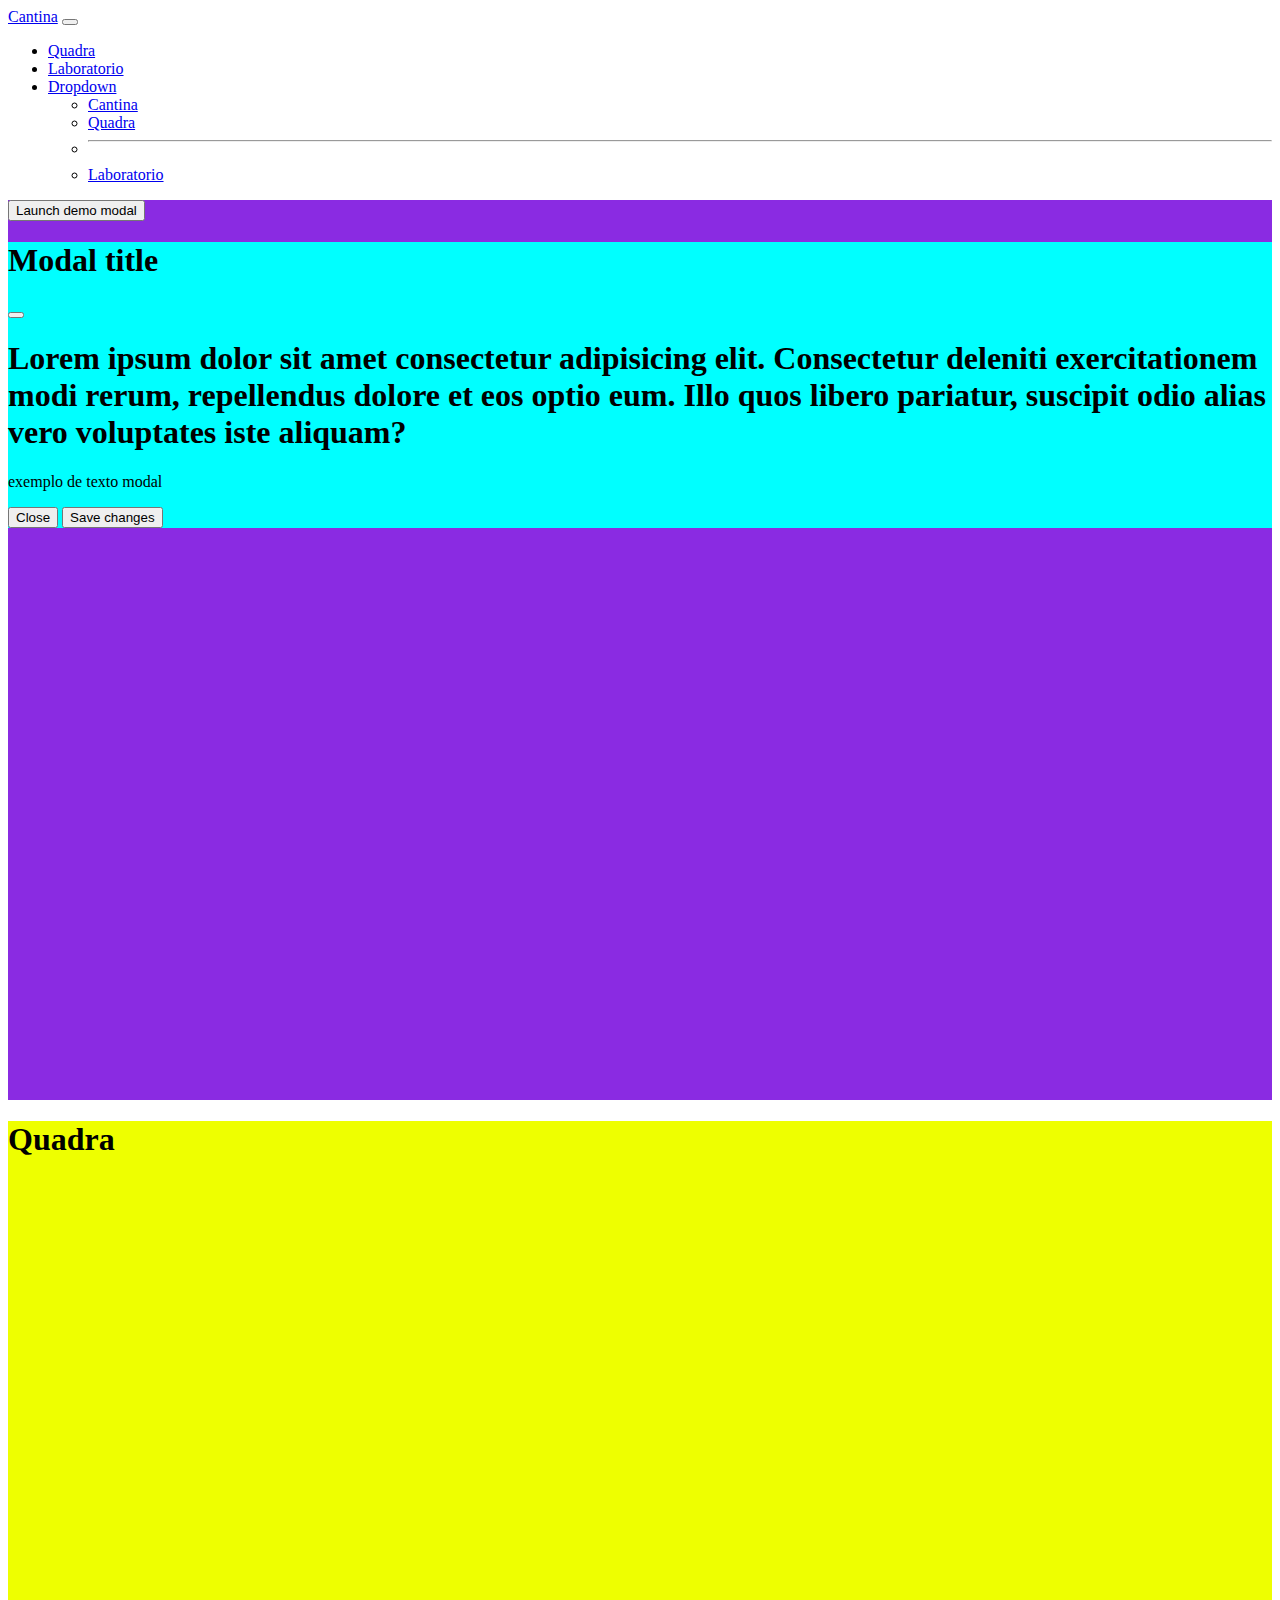
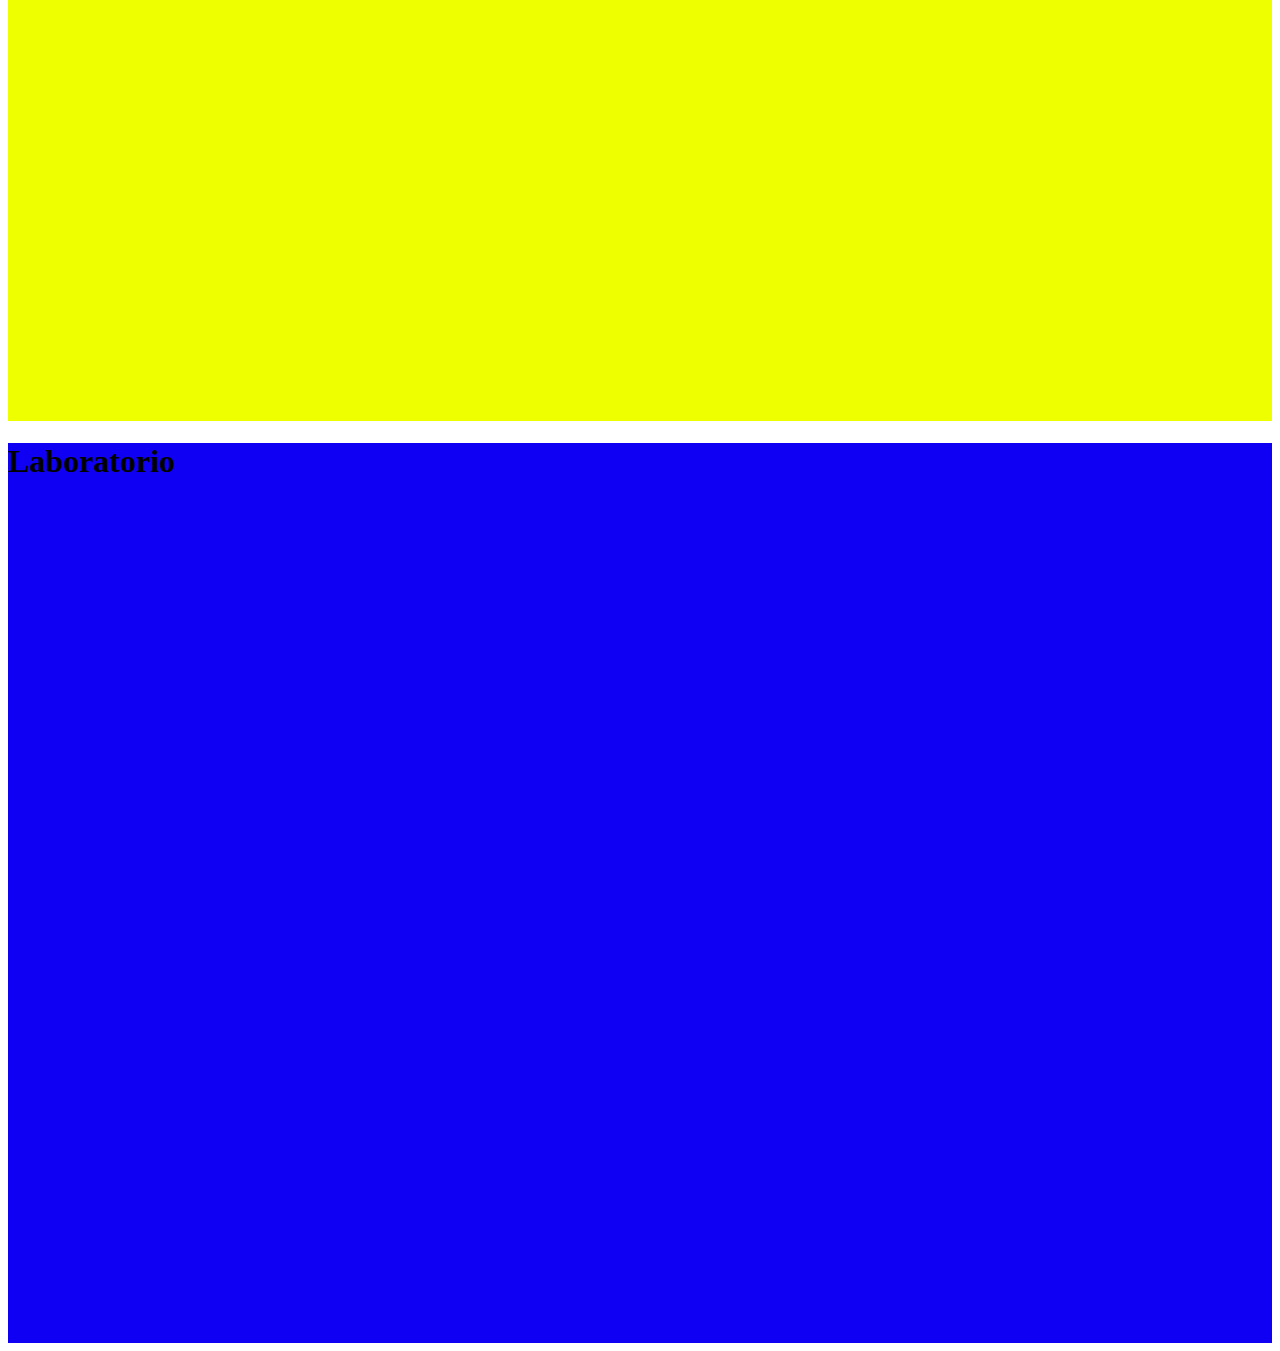
<file: codando.html>
<!doctype html>
<html lang="en">

<head>
    <meta charset="utf-8">
    <meta name="viewport" content="width=device-width, initial-scale=1">
    <title>coding</title>
    <link href="https://cdn.jsdelivr.net/npm/bootstrap@5.3.8/dist/css/bootstrap.min.css" rel="stylesheet"
        integrity="sha384-sRIl4kxILFvY47J16cr9ZwB07vP4J8+LH7qKQnuqkuIAvNWLzeN8tE5YBujZqJLB" crossorigin="anonymous">
</head>

<body>
    <header>
        <nav class="navbar navbar-expand-lg bg-body-tertiary">
            <div class="container-fluid">
                <a class="navbar-brand" href="#">Cantina</a>
                <button class="navbar-toggler" type="button" data-bs-toggle="collapse"
                    data-bs-target="#navbarSupportedContent" aria-controls="navbarSupportedContent"
                    aria-expanded="false" aria-label="Toggle navigation">
                    <span class="navbar-toggler-icon"></span>
                </button>
                <div class="collapse navbar-collapse" id="navbarSupportedContent">
                    <ul class="navbar-nav me-auto mb-2 mb-lg-0">
                        <li class="nav-item">
                            <a class="nav-link active" aria-current="page" href="#">Quadra</a>
                        </li>
                        <li class="nav-item">
                            <a class="nav-link" href="#">Laboratorio</a>
                        </li>
                        <li class="nav-item dropdown">
                            <a class="nav-link dropdown-toggle" href="#" role="button" data-bs-toggle="dropdown"
                                aria-expanded="false">
                                Dropdown

                            </a>
                            <ul class="dropdown-menu">
                                <li><a class="dropdown-item" href="#">Cantina</a></li>
                                <li><a class="dropdown-item" href="#quadra">Quadra</a></li>
                                <li>
                                    <hr class="dropdown-divider">
                                </li>
                                <li><a class="dropdown-item" href="#lab">Laboratorio</a></li>
                            </ul>
                        </li>

                </div>
            </div>
        </nav>
        <div style="height: 100vh; background-color: blueviolet;">
            <!-- Button trigger modal -->
            <button type="button" class="btn btn-primary" data-bs-toggle="modal" data-bs-target="#exampleModal">
                Launch demo modal
            </button>

            <!-- Modal -->
            <div style="background-color: black;" class="modal fade" id="exampleModal" tabindex="-1" aria-labelledby="exampleModalLabel"
                aria-hidden="true">
                <div class="modal-dialog">
                    <div class="modal-content" style="background-color: aqua;">
                        <div class="modal-header">
                            <h1 class="modal-title fs-5" id="exampleModalLabel">Modal title</h1>
                            <button type="button" class="btn-close" data-bs-dismiss="modal" aria-label="Close"></button>
                        </div>
                        <div class="modal-body">
                            <h1>Lorem ipsum dolor sit amet consectetur adipisicing elit. Consectetur deleniti
                                exercitationem modi rerum, repellendus dolore et eos optio eum. Illo quos libero
                                pariatur, suscipit odio alias vero voluptates iste aliquam?</h1>
                                <p>exemplo de texto modal </p>
                        </div>
                        <div class="modal-footer">
                            <button type="button" class="btn btn-secondary" data-bs-dismiss="modal">Close</button>
                            <button type="button" class="btn btn-primary">Save changes</button>
                        </div>
                    </div>
                </div>
            </div>
        </div>
        <div id="quadra" style="height: 100vh; background-color: rgb(238, 255, 0);">
            <h1>Quadra</h1>
        </div>
        <div id="lab" style="height: 100vh; background-color: rgb(16, 0, 243);">
            <h1>Laboratorio</h1>
        </div>

    </header>






















    <script src="https://cdn.jsdelivr.net/npm/bootstrap@5.3.8/dist/js/bootstrap.bundle.min.js"
        integrity="sha384-FKyoEForCGlyvwx9Hj09JcYn3nv7wiPVlz7YYwJrWVcXK/BmnVDxM+D2scQbITxI"
        crossorigin="anonymous"></script>
</body>

</html>
</file>
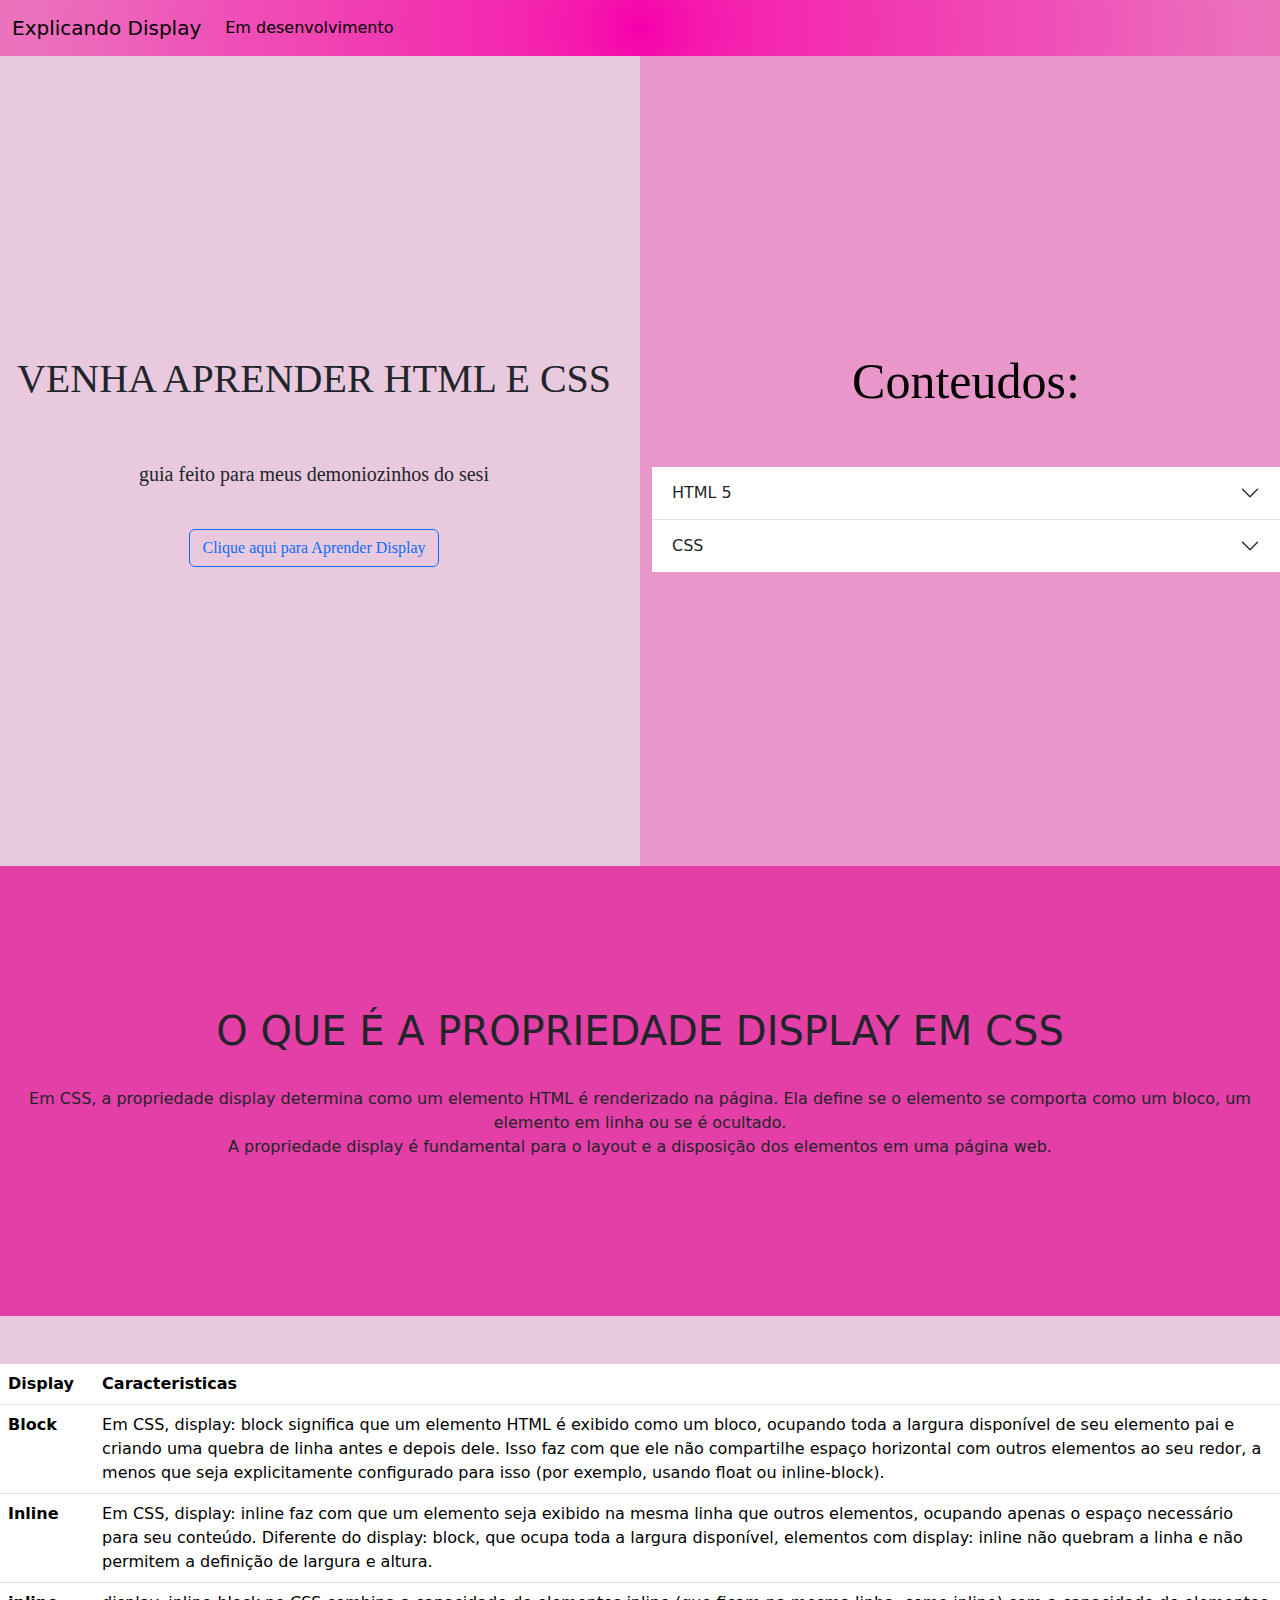
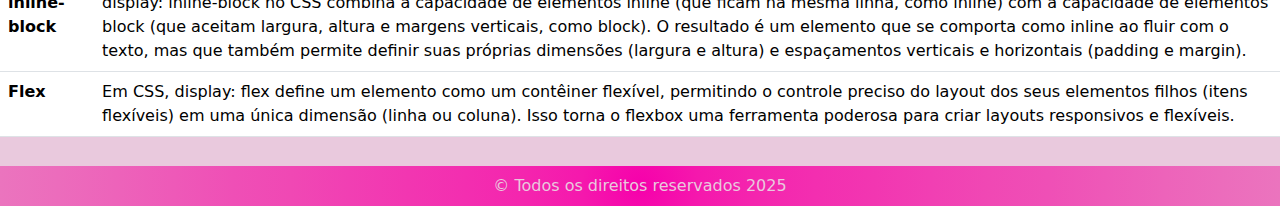
<file: src/sites/projeto1/projeto1.html>
<!DOCTYPE html>
<html lang="en">

<head>
    <meta charset="UTF-8">
    <meta name="viewport" content="width=device-width, initial-scale=1.0">
    <title>Projeto1 - Display</title>
    <link rel="stylesheet" href="../../framework/bootstrap-5.3.7-dist/css/bootstrap.min.css">
    <style>
        * {
            padding: 0;
            margin: 0;
        }

        body {
            overflow-x: hidden;
        }

        .corRosa {
            background-image: radial-gradient(circle, #f600ab, #f518ad, #f425ae, #f32eb0, #f236b1, #f13fb3, #f048b4, #ef4fb6, #ee59b8, #ed63ba, #ec6cbc, #eb74be);
        }
        footer{
            background-image: radial-gradient(circle, #f600ab, #f518ad, #f425ae, #f32eb0, #f236b1, #f13fb3, #f048b4, #ef4fb6, #ee59b8, #ed63ba, #ec6cbc, #eb74be);
        }
    </style>
</head>

<body class="d-flex flex-column min-vh-100">
    <!-- CABEÇALHO -->
    <header>
        <nav class="navbar navbar-expand-lg bg-body-tertiary corRosa">
            <div class="container-fluid">
                <a class="navbar-brand" href="#">Explicando Display</a>
                <button class="navbar-toggler" type="button" data-bs-toggle="collapse"
                    data-bs-target="#navbarNavAltMarkup" aria-controls="navbarNavAltMarkup" aria-expanded="false"
                    aria-label="Toggle navigation">
                    <span class="navbar-toggler-icon"></span>
                </button>
                <div class="collapse navbar-collapse" id="navbarNavAltMarkup">
                    <div class="navbar-nav">
                        <a class="nav-link active" aria-current="page" href="#">Em desenvolvimento</a>
                    </div>
                </div>
            </div>
        </nav>


    </header>


    <!-- CONTEUDO COM AS SECTIONS DA PAGINA -->
    <main class="flex-fill">

        <section>
            <div style="height: 90vh;background-color: bisque;">
                <div class="row" style="height: 90vh;">
                    <div class="col-12 col-md-6"
                        style="background-color: #e9c9dd;display: flex;justify-content: center;align-items: center;flex-direction: column;">
                        <h1 style="font-family: 'Times New Roman', Times, serif ">VENHA APRENDER HTML E CSS</h1>
                        <br>
                        <br>
                        <p style="font-family: 'Times New Roman', Times, serif; font-size: 20px;">guia feito para meus demoniozinhos do sesi</p>
                        <br>
                        <button type="button" class="btn btn-outline-primary" style="font-family: 'Times New Roman', Times, serif ">Clique aqui para Aprender Display</button>
                    </div>
                    <div class="col-12 col-md-6"
                        style="background-color: #E996CA;display: flex;justify-content: center;align-items: center;flex-direction: column;">
                        <h2 style="color: rgb(0, 0, 0);font-family: 'Times New Roman', Times, serif;font-size: 50px;">Conteudos: </h2>
                        <br>
                        <br>
                        <div class="accordion accordion-flush" id="accordionFlushExample" style="width: 100%;">
                            <div class="accordion-item">
                                <h2 class="accordion-header">
                                    <button class="accordion-button collapsed" type="button" data-bs-toggle="collapse"
                                        data-bs-target="#flush-collapseOne" aria-expanded="false"
                                        aria-controls="flush-collapseOne">
                                        HTML 5
                                    </button>
                                </h2>
                                <div id="flush-collapseOne" class="accordion-collapse collapse"
                                    data-bs-parent="#accordionFlushExample">
                                    <div class="accordion-body">
                                        HTML5 é a quinta e mais recente versão da linguagem de marcação de hipertexto
                                        (HTML), usada para estruturar o conteúdo de páginas web. Ele introduz novos
                                        elementos e funcionalidades que facilitam o desenvolvimento de sites modernos,
                                        com foco em interatividade, multimídia e compatibilidade com dispositivos
                                        móveis.
                                    </div>
                                </div>
                            </div>
                            <div class="accordion-item">
                                <h2 class="accordion-header">
                                    <button class="accordion-button collapsed" type="button" data-bs-toggle="collapse"
                                        data-bs-target="#flush-collapseTwo" aria-expanded="false"
                                        aria-controls="flush-collapseTwo">
                                        CSS
                                    </button>
                                </h2>
                                <div id="flush-collapseTwo" class="accordion-collapse collapse"
                                    data-bs-parent="#accordionFlushExample">
                                    <div class="accordion-body">
                                        CSS, ou Folhas de Estilo em Cascata, é uma linguagem usada para descrever a
                                        apresentação de documentos HTML ou XML. Em termos simples, o CSS define como os
                                        elementos de uma página web devem ser exibidos, incluindo cores, fontes, layout
                                        e outros aspectos visuais. O CSS trabalha em conjunto com o HTML, que define a
                                        estrutura do conteúdo, enquanto o CSS adiciona estilo e apresentação.
                                    </div>
                                </div>
                            </div>
                        </div>
                    </div>
                </div>
            </div>
        </section>

        <section>
            <div
                style="height: 50vh; background-color: #e43ea7;display: flex;flex-direction: column;justify-content: center;align-items: center;">
                <h1>
                    O QUE É A PROPRIEDADE DISPLAY EM CSS
                </h1>
                <br>
                <p style="text-align: center;">
                    Em CSS, a propriedade display determina como um elemento HTML é renderizado na página. Ela define se
                    o elemento se comporta como um bloco, um elemento em linha ou se é ocultado.<br> A propriedade
                    display é
                    fundamental para o layout e a disposição dos elementos em uma página web.
                </p>
            </div>

            <div 
                style="height: 50vh; background-color: #e9c9dd; overflow-y: scroll;">
                <table class="table table-hover table-respnsive-sm mt-5" style="margin-top: 120px;">
                    <thead>
                        <tr>
                            <th scope="col">Display</th>
                            <th scope="col">Caracteristicas</th>
                        </tr>
                    </thead>
                    <tbody>
                        <tr>
                            <th scope="row">Block</th>
                            <td>Em CSS, display: block significa que um elemento HTML é exibido como um bloco, ocupando
                                toda a largura disponível de seu elemento pai e criando uma quebra de linha antes e
                                depois dele. Isso faz com que ele não compartilhe espaço horizontal com outros elementos
                                ao seu redor, a menos que seja explicitamente configurado para isso (por exemplo, usando
                                float ou inline-block).
                            </td>
                        </tr>
                        <tr>
                            <th scope="row">Inline</th>
                            <td>Em CSS, display: inline faz com que um elemento seja exibido na mesma linha que outros
                                elementos, ocupando apenas o espaço necessário para seu conteúdo. Diferente do display:
                                block, que ocupa toda a largura disponível, elementos com display: inline não quebram a
                                linha e não permitem a definição de largura e altura. </td>
                        </tr>
                        <tr>
                            <th scope="row">inline-block</th>
                            <td>display: inline-block no CSS combina a capacidade de elementos inline (que ficam na
                                mesma linha, como inline) com a capacidade de elementos block (que aceitam largura,
                                altura e margens verticais, como block). O resultado é um elemento que se comporta como
                                inline ao fluir com o texto, mas que também permite definir suas próprias dimensões
                                (largura e altura) e espaçamentos verticais e horizontais (padding e margin). </td>
                        </tr>
                        <tr>
                            <th scope="row">Flex</th>
                            <td>Em CSS, display: flex define um elemento como um contêiner flexível, permitindo o
                                controle preciso do layout dos seus elementos filhos (itens flexíveis) em uma única
                                dimensão (linha ou coluna). Isso torna o flexbox uma ferramenta poderosa para criar
                                layouts responsivos e flexíveis. </td>
                        </tr>
                    </tbody>
                </table>
            </div>


        </section>


    </main>



    <!-- RODAPE -->
    <footer class="footer mt-auto">
        <ul class="nav justify-content-center">
            <li class="nav-item">
                <a class="nav-link active" aria-current="page" href="#" style="color: #e9c9dd;">© Todos os direitos reservados 2025</a>
            </li>
        </ul>



    </footer>










    <script src="../../framework/bootstrap-5.3.7-dist/js/bootstrap.bundle.min.js"></script>
</body>

</html>
</file>
